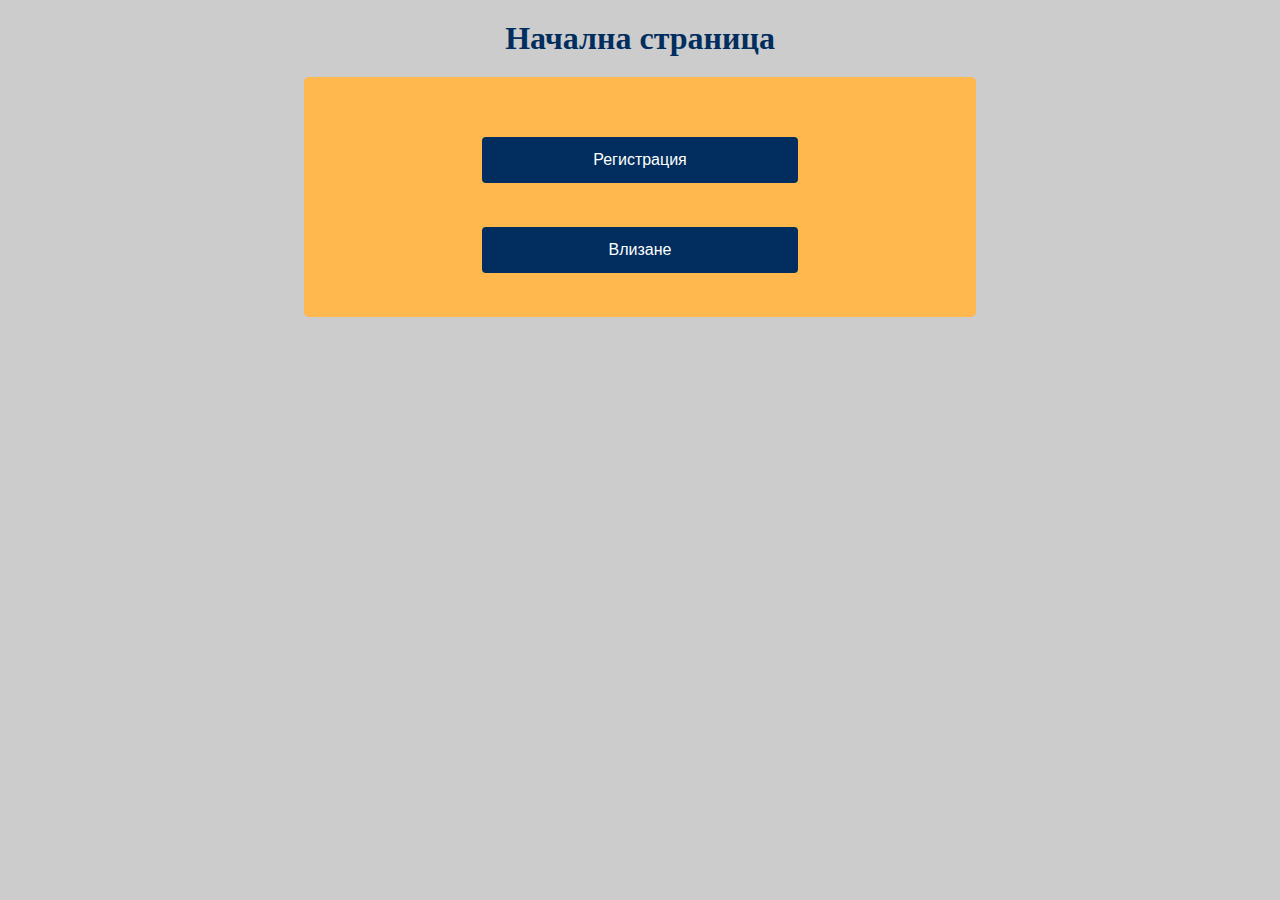
<file: JSPpage/JSPpage/src/main/webapp/Index.html>
<html>
<head> <meta charset="UTF-8">
		<link rel="stylesheet" href="style/index.css">
</head>
<body>

	<main class="main">

		<h1 class="heading centered">Начална страница</h1>

		<div class="info-box">
			<div class="login-class">

				<form action = "RegisterIndex.html">
				<div class="centered">
					<button class="button">Регистрация</button>
				</div>
				</form>

				<form action = "LoginIndex.html">
				<div class="centered">
					<button class="button">Влизане</button>
				</div>
				</form>

			</div>
		</div>

	</main>
	
</body>








</body>
</html>
</file>
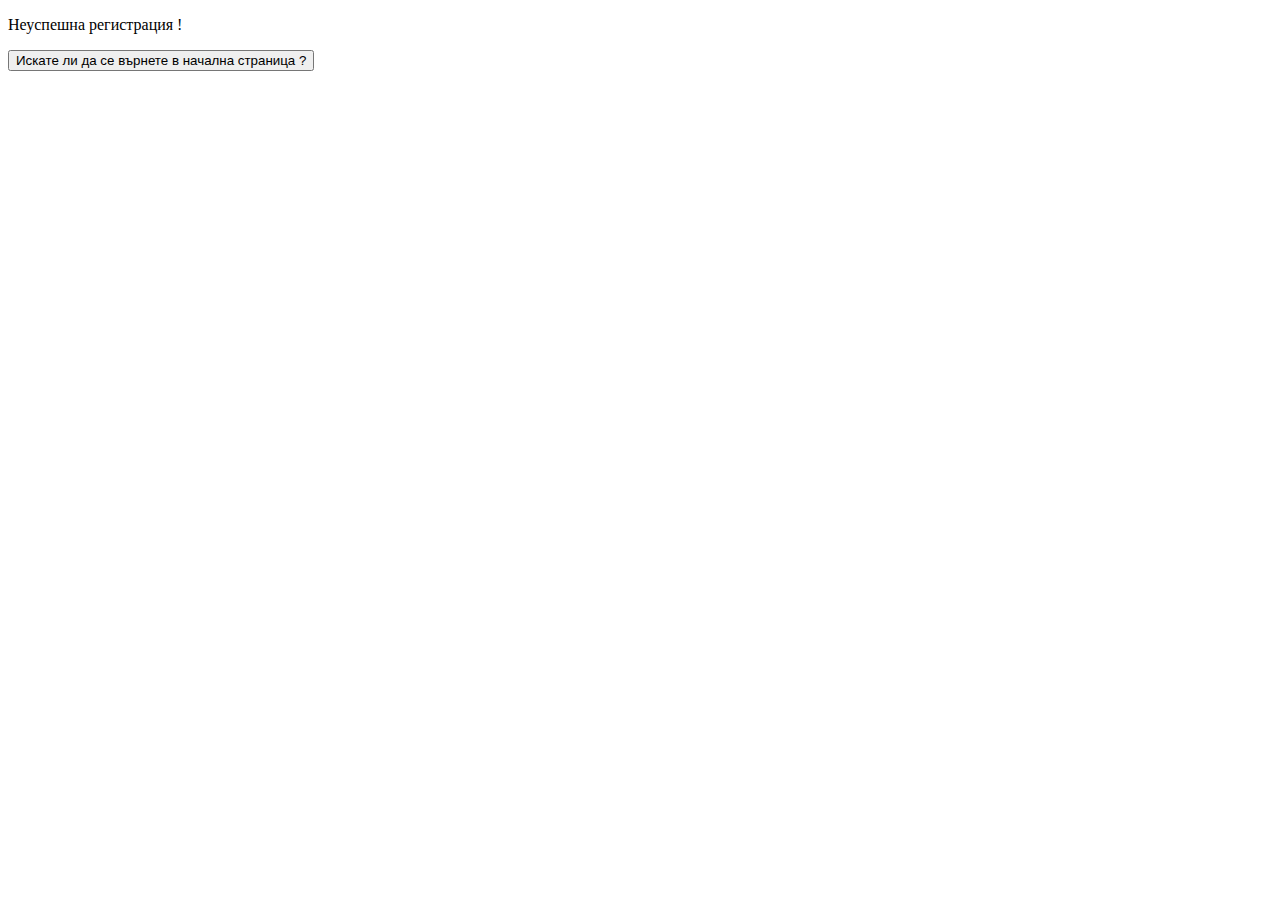
<file: JSPpage/JSPpage/src/main/webapp/Failed.html>
<!DOCTYPE html>
<html>
<head>
<meta charset="UTF-8">

</head>
<body>
<div>
<p>Неуспешна регистрация !</p>
<form action = "Index.html">
<input type="submit" value="Искате ли да се върнете в начална страница ?" />
</form>
</div>
</body>
</html>
</file>
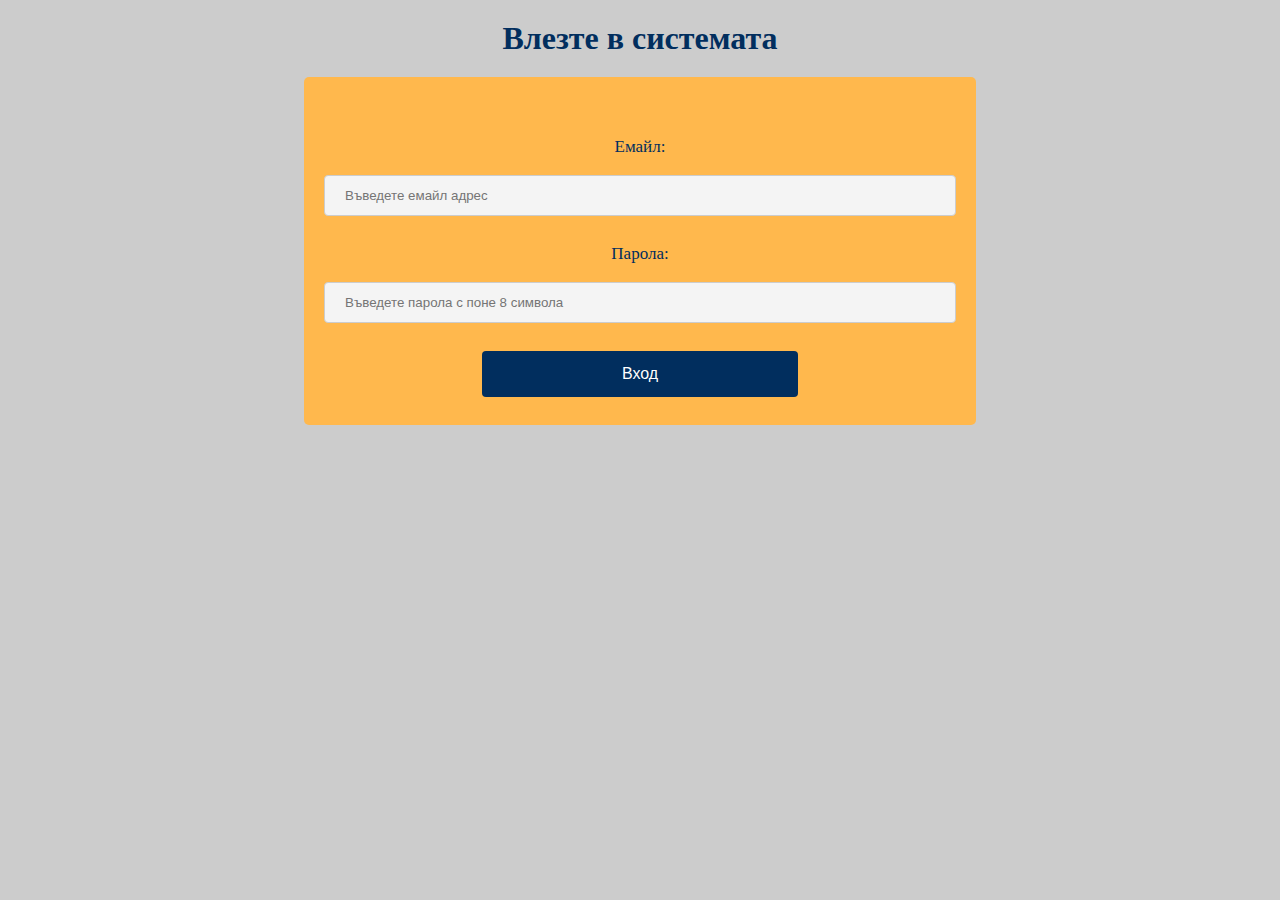
<file: JSPpage/JSPpage/src/main/webapp/LoginIndex.html>
<!DOCTYPE html>
<html>
<head>
<meta charset="UTF-8">

<link rel="stylesheet" href="style/LoginCSS.css">

</head>
<body>
	<form method="post" action="LoginServlet">
	<main class="main">

		<h1 class="heading centered">Влезте в системата</h1>

		<div class="info-box">
			<div class="login-class">
				<span class="text centered">Емайл:</span> <input
					type="text" id="email" name="email"
					placeholder="Въведете емайл адрес"> <span
					class="text centered">Парола:</span> <input type="password" id="password"
					name="password" placeholder="Въведете парола с поне 8 символа">

				<div class="centered">
					<button class="button">Вход</button>
				</div>

			</div>
		</div>

	</main>
	</form>
</body>
</html>
</file>
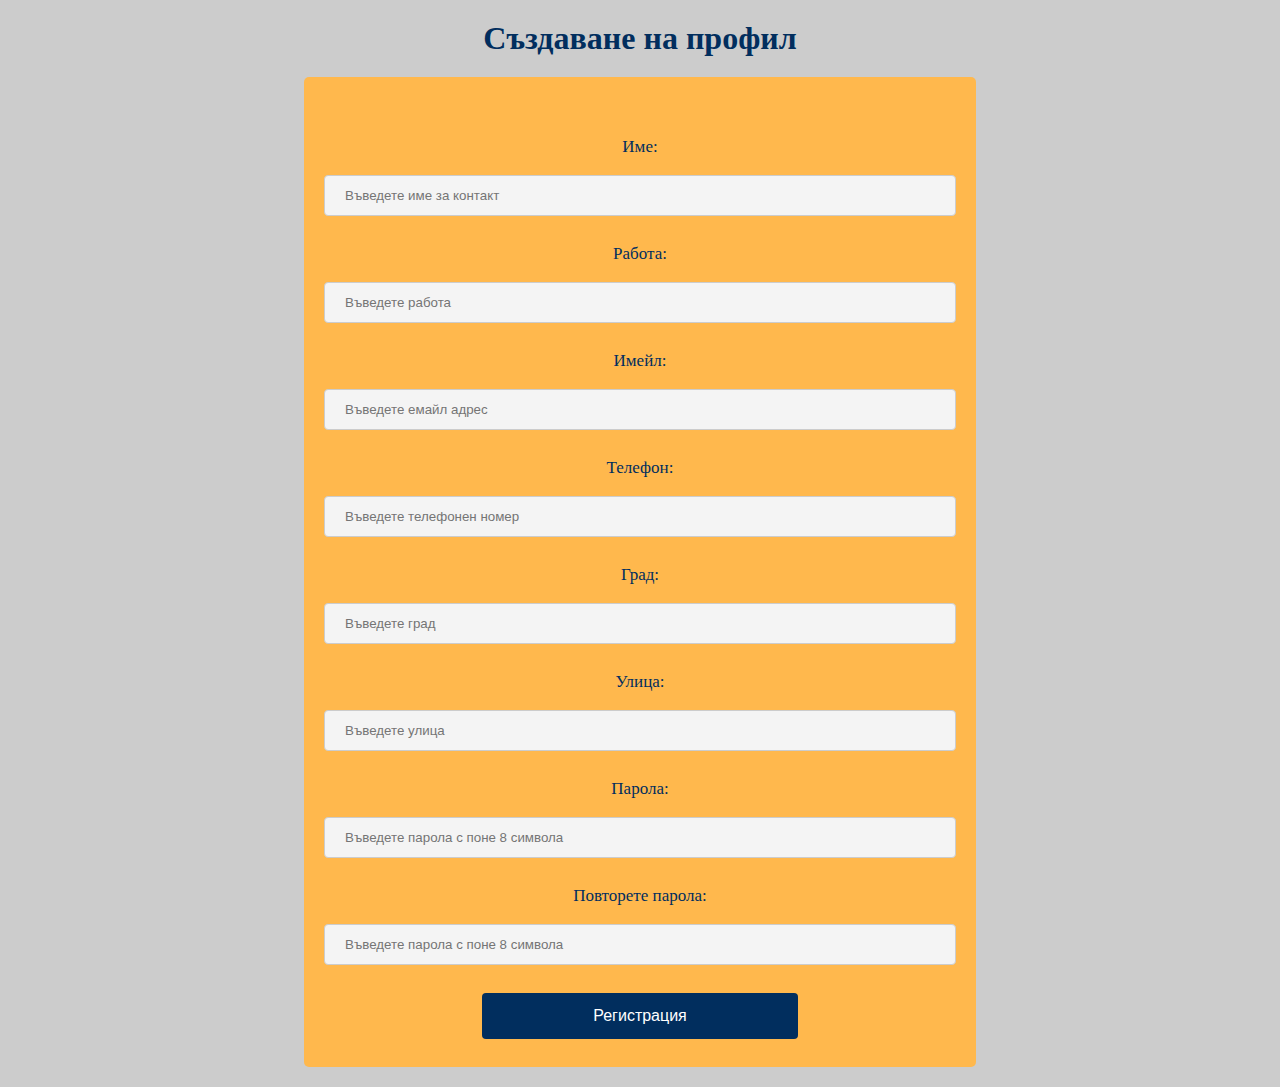
<file: JSPpage/JSPpage/src/main/webapp/RegisterIndex.html>
<html>
    <head>
    <meta charset="UTF-8">
       
        <link rel="stylesheet" href="style/RegisterCSS.css" >
    
    </head>
    <body>
	<form method="post" action="RegisterServlet">
    <main class="main">
         
            <h1 class="heading centered">Създаване на профил</h1>
            
            <div class="info-box">
                <div class="login-class">
                <span class="text centered">Име:</span>
                <input type="text" id="name" name="name" placeholder="Въведете име за контакт">

				 <span class="text centered">Работа:</span>
                <input type="text" id="job" name="job" placeholder="Въведете работа">
				
                <span class="text centered">Имейл:</span>
                <input type="text" id="email" name="email" placeholder="Въведете емайл адрес">
				
				<span class="text centered">Телефон:</span>
                <input type="text" id="phone" name="phone" placeholder="Въведете телефонен номер">
                
                <span class="text centered">Град:</span>
                <input type="text" id="city" name="city" placeholder="Въведете град">
				
				<span class="text centered">Улица:</span>
                <input type="text" id="street" name="street" placeholder="Въведете улица">
                
                <span class="text centered">Парола:</span>
                <input type="password" id="password" name="password" placeholder="Въведете парола с поне 8 символа">

                <span class="text centered">Повторете парола:</span>
                <input type="password" id="password2" name="password2" placeholder="Въведете парола с поне 8 символа">
                
                <div class="centered">
                <button class="button">Регистрация</button>
                </div>

                </div>
             </div>



     
       


  </main>
  </form>
    </body>

    

</html>
</file>
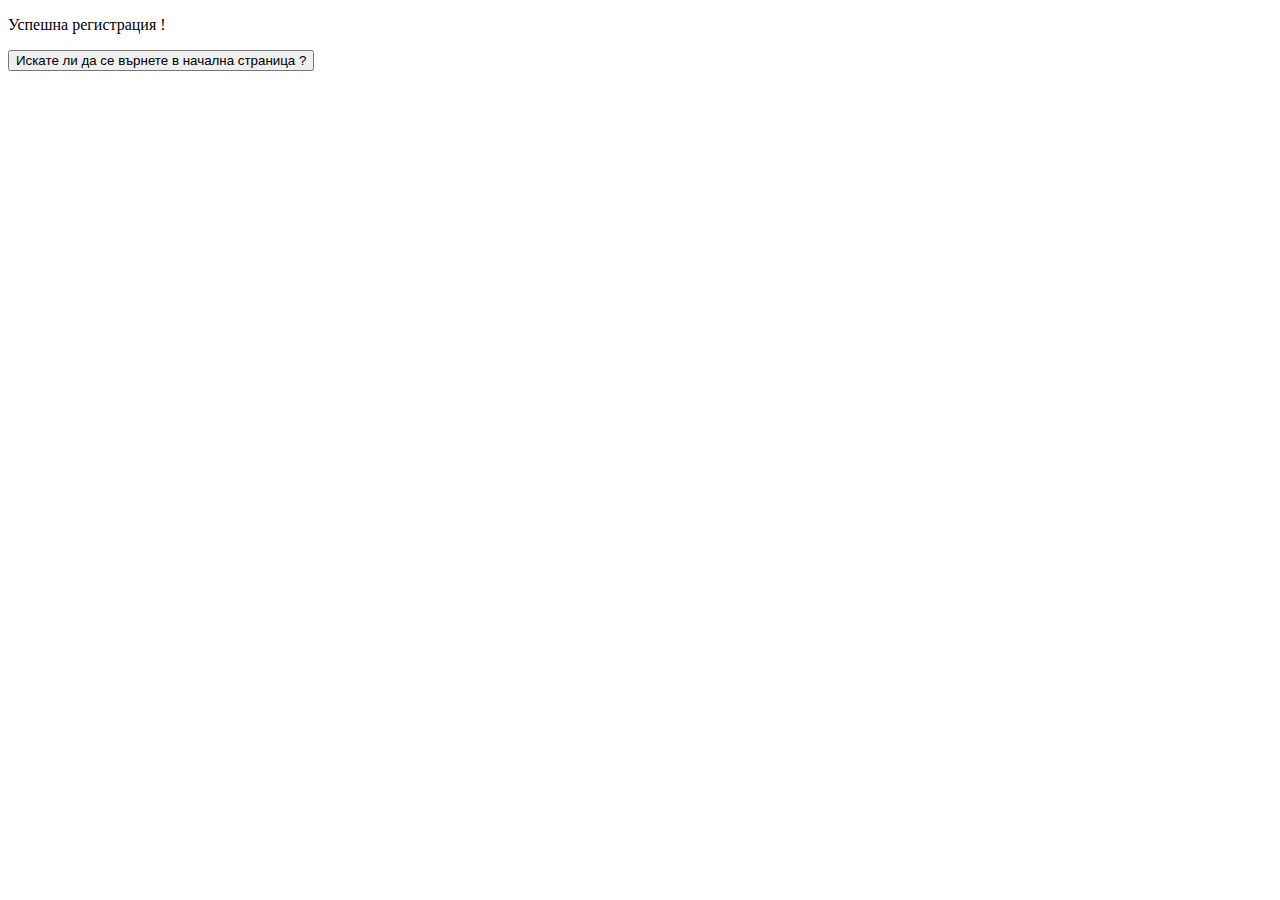
<file: JSPpage/JSPpage/src/main/webapp/Success.html>
<!DOCTYPE html>
<html>
<head><meta charset="UTF-8"></head>

<body>
<div>
<p>Успешна регистрация !</p>
<form action = "Index.html">
<input type="submit" value="Искате ли да се върнете в начална страница ?" />
</form>
</div>
</body>
</html>
</file>
<file: JSPpage/JSPpage/src/main/webapp/style/index.css>
@charset "ISO-8859-1";
body {
	background-color: #ccc;
}

.main {
	background-color: #ccc;
	margin-bottom: 20px;
}

.heading {
	font-size: 32px;
	color: #012e5e;	
	margin: 20px 0;
}

.text {
	display: block;
	font-size: 17px;
	color: #012e5e;	
	margin-bottom: 10px;
    margin-top: 20px;
}

.centered {
	text-align: center;
}

.info-box {
	background: #ffb84d;
	border-radius: 5px;
    margin:auto;
    
    width: 50%;
	display: grid;
	padding: 40px 20px 20px;
}

input[type=password], select {
  width: 100%;
  padding: 12px 20px;
  margin: 8px 0;
  display: inline-block;
  border: 1px solid #ccc;
  border-radius: 4px;
  box-sizing: border-box;
  background-color: #f4f4f4
}

input[type=text], select {
  width: 100%;
  padding: 12px 20px;
  margin: 8px 0;
  display: inline-block;
  border: 1px solid #ccc;
  border-radius: 4px;
  box-sizing: border-box;
  background-color: #f4f4f4
}


.button {
  background-color: #012e5e;
  border: none;
  border-radius: 4px;
  color: white;
  padding: 14px 20px;
  text-align: center;
  text-decoration: none;
  display: inline-block;
  font-size: 16px;
  margin: 8px 0px;
  margin-top: 20px;
  cursor: pointer;
  width: 50%;
}
</file>
<file: JSPpage/JSPpage/src/main/webapp/style/LoginCSS.css>
@charset "ISO-8859-1";
body {
	background-color: #ccc;
}

.main {
	background-color: #ccc;
	margin-bottom: 20px;
}

.heading {
	font-size: 32px;
	color: #012e5e;	
	margin: 20px 0;
}

.text {
	display: block;
	font-size: 17px;
	color: #012e5e;	
	margin-bottom: 10px;
    margin-top: 20px;
}

.centered {
	text-align: center;
}

.info-box {
	background: #ffb84d;
	border-radius: 5px;
    margin:auto;
    
    width: 50%;
	display: grid;
	padding: 40px 20px 20px;
}

input[type=password], select {
  width: 100%;
  padding: 12px 20px;
  margin: 8px 0;
  display: inline-block;
  border: 1px solid #ccc;
  border-radius: 4px;
  box-sizing: border-box;
  background-color: #f4f4f4
}

input[type=text], select {
  width: 100%;
  padding: 12px 20px;
  margin: 8px 0;
  display: inline-block;
  border: 1px solid #ccc;
  border-radius: 4px;
  box-sizing: border-box;
  background-color: #f4f4f4
}


.button {
  background-color: #012e5e;
  border: none;
  border-radius: 4px;
  color: white;
  padding: 14px 20px;
  text-align: center;
  text-decoration: none;
  display: inline-block;
  font-size: 16px;
  margin: 8px 0px;
  margin-top: 20px;
  cursor: pointer;
  width: 50%;
}
</file>
<file: JSPpage/JSPpage/src/main/webapp/style/RegisterCSS.css>
body {
	background-color: #ccc;
}

.main {
	background-color: #ccc;
	margin-bottom: 20px;
}

.heading {
	font-size: 32px;
	color: #012e5e;	
	margin: 20px 0;
}

.text {
	display: block;
	font-size: 17px;
	color: #012e5e;	
	margin-bottom: 10px;
    margin-top: 20px;
}

.centered {
	text-align: center;
}

.info-box {
	background: #ffb84d;
	border-radius: 5px;
    margin:auto;
    
    width: 50%;
	display: grid;
	padding: 40px 20px 20px;
}

input[type=text], select {
  width: 100%;
  padding: 12px 20px;
  margin: 8px 0;
  display: inline-block;
  border: 1px solid #ccc;
  border-radius: 4px;
  box-sizing: border-box;
  background-color: #f4f4f4
}

input[type=password], select {
  width: 100%;
  padding: 12px 20px;
  margin: 8px 0;
  display: inline-block;
  border: 1px solid #ccc;
  border-radius: 4px;
  box-sizing: border-box;
  background-color: #f4f4f4
}

.button {
  background-color: #012e5e;
  border: none;
  border-radius: 4px;
  color: white;
  padding: 14px 20px;
  text-align: center;
  text-decoration: none;
  display: inline-block;
  font-size: 16px;
  margin: 8px 0px;
  margin-top: 20px;
  cursor: pointer;
  width: 50%;
}
</file>
